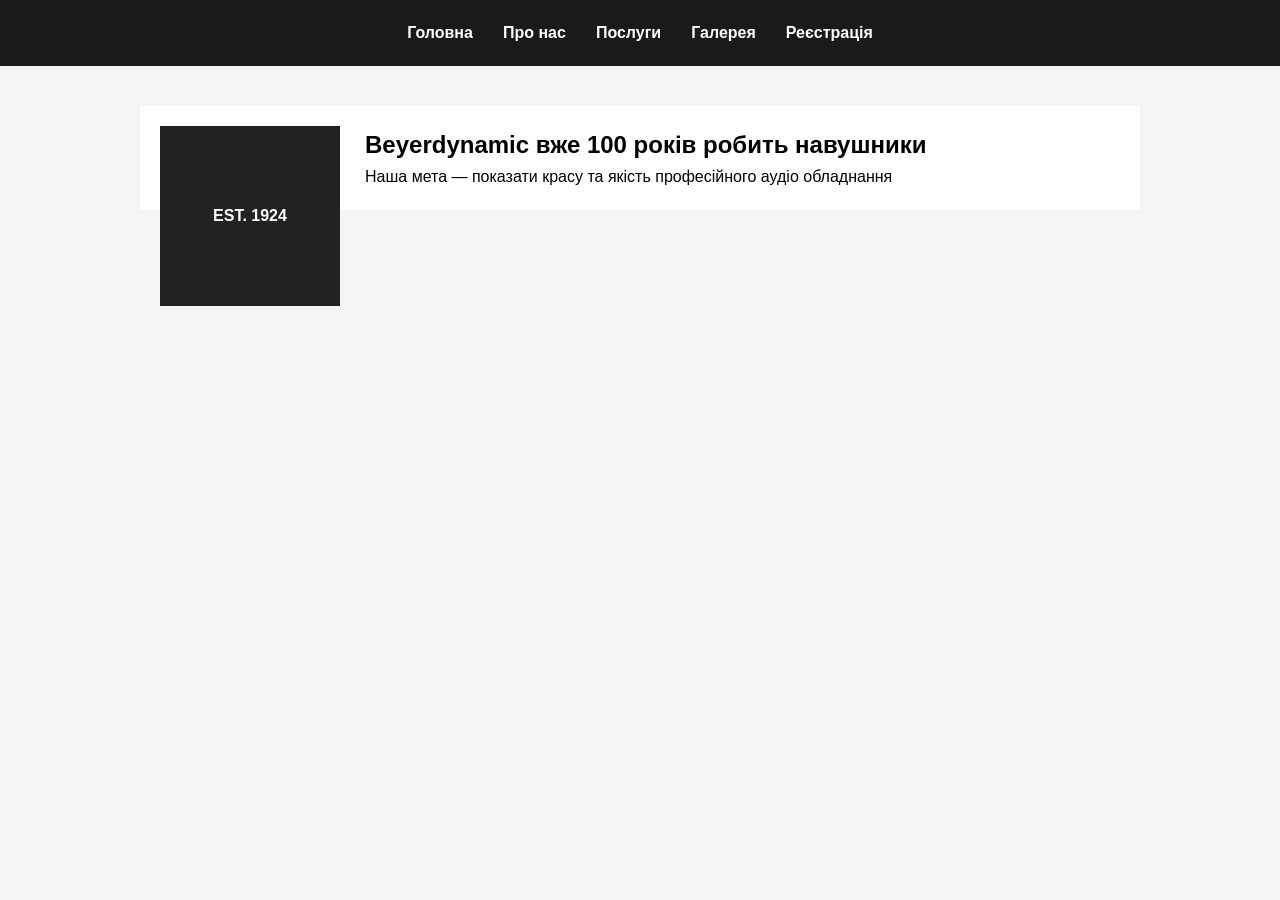
<file: LR1/about.html>
<!DOCTYPE html>
<html lang="en">
<head>
    <meta charset="UTF-8">
    <meta name="viewport" content="width=device-width, initial-scale=1.0">
    <title>Про нас - Beyerdynamic</title>
    <link rel="stylesheet" href="style.css">
</head>
<body>
    <nav class="main-nav">
            <a href="index.html">Головна</a>
            <a href="about.html">Про нас</a>
            <a href="services.html">Послуги</a>
            <a href="gallery.html">Галерея</a>
            <a href="register.html">Реєстрація</a>
        </nav>

    <section class="about-container">
        <h1>Beyerdynamic вже 100 років робить навушники</h1>
        <p>Наша мета — показати красу та якість професійного аудіо обладнання</p>
    </section>
</body>
</html>
</file>
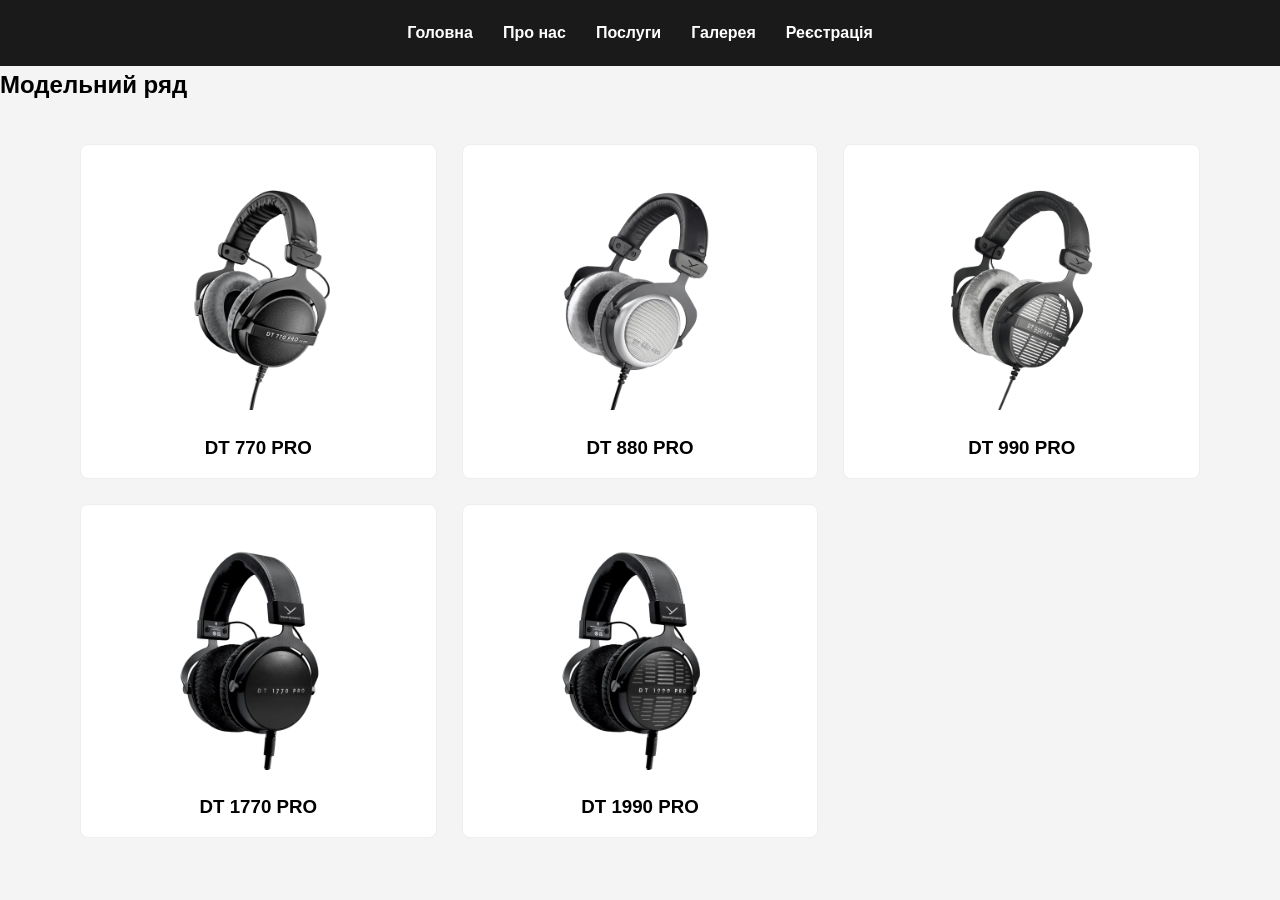
<file: LR1/gallery.html>
<!DOCTYPE html>
<html lang="en">
<head>
    <meta charset="UTF-8">
    <meta name="viewport" content="width=device-width, initial-scale=1.0">
    <title>Галерея - Beyerdynamic</title>
    <link rel="stylesheet" href="style.css">
</head>
<body>
    <nav class="main-nav">
            <a href="index.html">Головна</a>
            <a href="about.html">Про нас</a>
            <a href="services.html">Послуги</a>
            <a href="gallery.html">Галерея</a>
            <a href="register.html">Реєстрація</a>
    </nav>

        <section class="gallery-page">
            <h1>Модельний ряд</h1>
            <div class="grid-container">
                <div class="grid-item">
                    <img src="images/dt770.jpg" alt="DT 770 Pro">
                    <h3>DT 770 PRO</h3>
                </div>

                <div class="grid-item">
                    <img src="images/dt880.jpg" alt="DT 880 Pro">
                    <h3>DT 880 PRO</h3>
                </div>

                <div class="grid-item">
                    <img src="images/dt990.jpg" alt="DT 990 Pro">
                    <h3>DT 990 PRO</h3>
                </div>

                <div class="grid-item">
                    <img src="images/dt1770.jpg" alt="DT 1770 Pro">
                    <h3>DT 1770 PRO</h3>
                </div>

                <div class="grid-item">
                    <img src="images/dt1990.jpg" alt="DT 1990 Pro">
                    <h3>DT 1990 PRO</h3>
                </div>
            </div>
        </section>
</body>
</html>
</file>
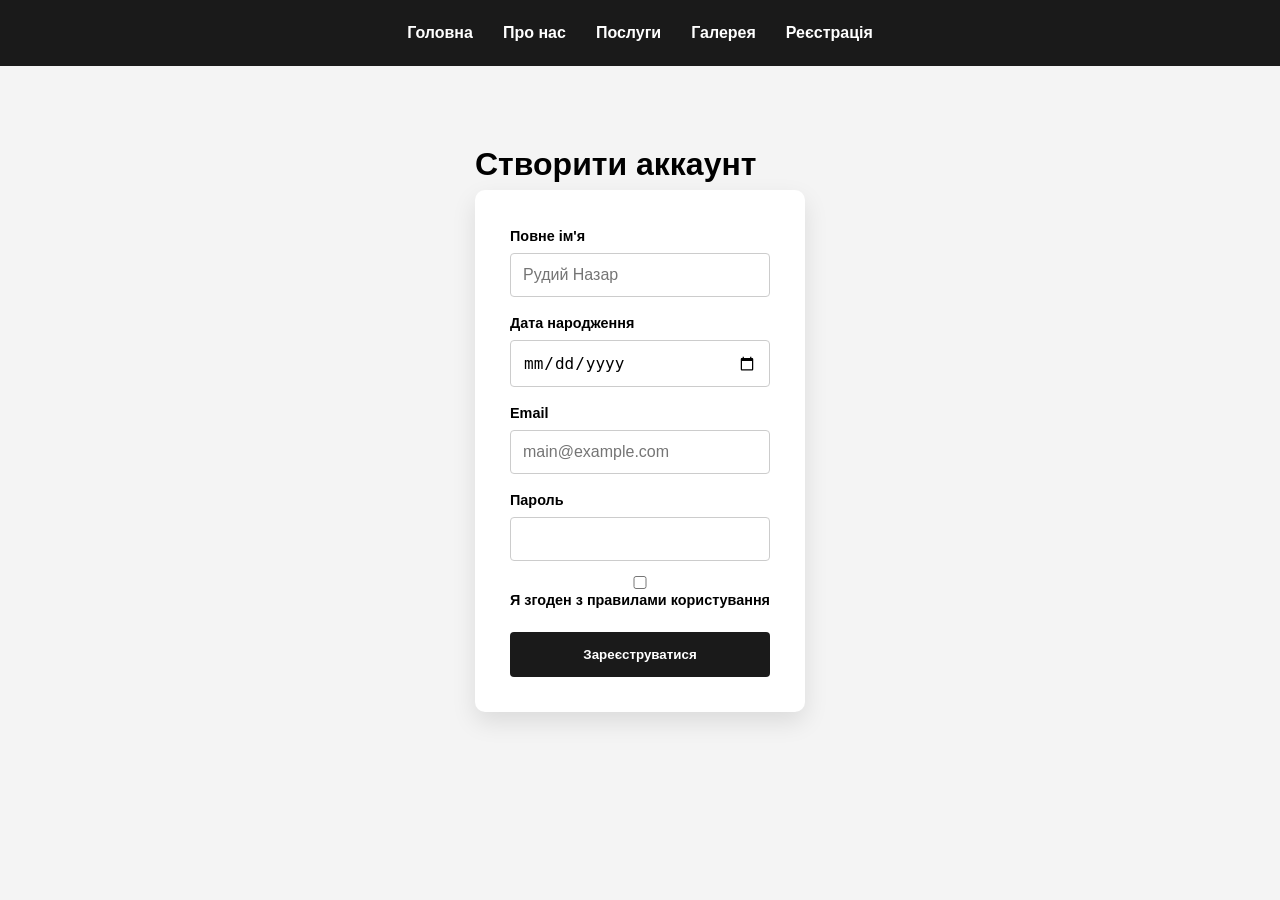
<file: LR1/register.html>
<!DOCTYPE html>
<html lang="en">
<head>
    <meta charset="UTF-8">
    <meta name="viewport" content="width=device-width, initial-scale=1.0">
    <title>Реєстрація - Beyerdynamic</title>
    <link rel="stylesheet" href="style.css">
</head>
<body>
    <nav class="main-nav">
        <a href="index.html">Головна</a>
        <a href="about.html">Про нас</a>
        <a href="services.html">Послуги</a>
        <a href="gallery.html">Галерея</a>
        <a href="register.html">Реєстрація</a>
    </nav>

    <main class="auth-container">
        <div class="auth-card">
            <h1>Створити аккаунт</h1>

            <form class="register-form">
                <div class="form-group">
                    <label for="reg-name">Повне ім'я</label>
                    <input type="text" id="reg-name" placeholder="Рудий Назар" required>
                </div>

                <div class="form-group">
                    <label for="reg-birth">Дата народження</label>
                    <input type="date" id="reg-birth" name="birthday" required>
                </div>

                <div class="form-group">
                    <label for="reg-email">Email</label>
                    <input type="email" id="reg-email" placeholder="main@example.com" required>
                </div>

                <div class="form-group">
                    <label for="reg-password">Пароль</label>
                    <input type="password" id="reg-password" minlength="8" required>
                </div>

                <div class="form-group checkbox-group">
                    <input type="checkbox" id="terms" required>
                    <label for="terms">Я згоден з правилами користування</label>
                </div>

                <button type="submit" class="btn-register">Зареєструватися</button>
            </form>
    </main>
</body>
</html>
</file>
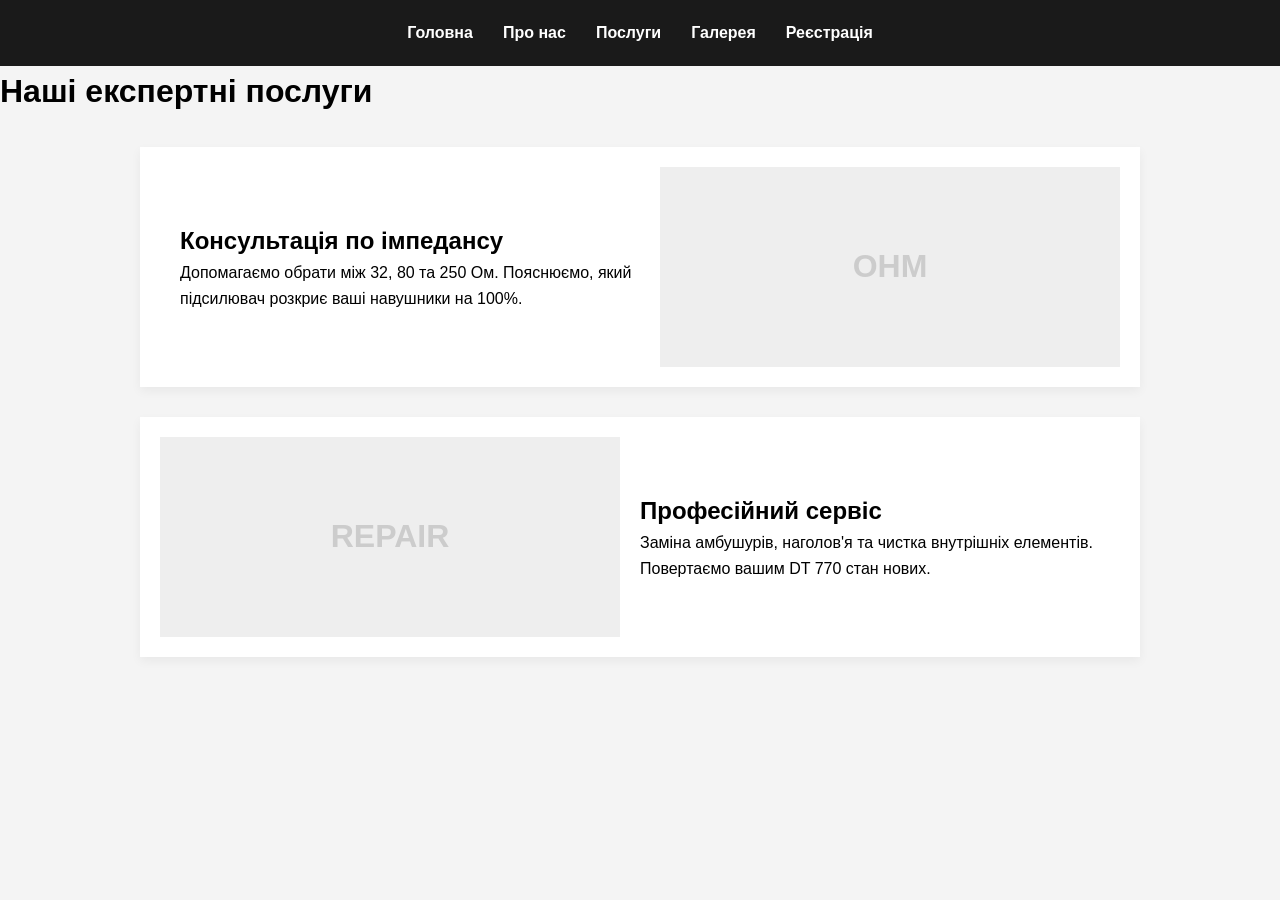
<file: LR1/services.html>
<!DOCTYPE html>
<html lang="en">
<head>
    <meta charset="UTF-8">
    <meta name="viewport" content="width=device-width, initial-scale=1.0">
    <title>Послуги - Beyerdynamic</title>
    <link rel="stylesheet" href="style.css">
</head>
<body>
    <nav class="main-nav">
            <a href="index.html">Головна</a>
            <a href="about.html">Про нас</a>
            <a href="services.html">Послуги</a>
            <a href="gallery.html">Галерея</a>
            <a href="register.html">Реєстрація</a>
        </nav>
        
    <main class="services-wrapper">
        <h1 class="page-title">Наші експертні послуги</h1>

        <article class="service-block">
            <div class="service-info">
                <h2>Консультація по імпедансу</h2>
                <p>Допомагаємо обрати між 32, 80 та 250 Ом. Пояснюємо, який підсилювач розкриє ваші навушники на 100%.</p>
            </div>
            <div class="service-visual">
                <span class="visual-text">OHM</span>
            </div>
        </article>

        <article class="service-block reverse">
            <div class="service-info">
                <h2>Професійний сервіс</h2>
                <p>Заміна амбушурів, наголов'я та чистка внутрішніх елементів. Повертаємо вашим DT 770 стан нових.</p>
            </div>
            <div class="service-visual">
                <span class="visual-text">REPAIR</span>
            </div>
        </article>
    </main>
</body>
</html>
</file>
<file: LR1/style.css>
/* 1. БАЗОВІ НАЛАШТУВАННЯ */
* {
    margin: 0;
    padding: 0;
    box-sizing: border-box;
}

body {
    font-family: 'Segoe UI', Arial, sans-serif;
    background-color: #f4f4f4;
    line-height: 1.6;
}

/* 2. FLEXBOX: Навігація */
.main-nav {
    display: flex;
    justify-content: center;
    background-color: #1a1a1a;
    padding: 20px;
}

.main-nav a {
    color: white;
    text-decoration: none;
    margin: 0 15px;
    font-weight: bold;
    transition: 0.3s;
}

.main-nav a:hover {
    color: #ff4444;
}

/* 3. POSITION: Головна */
.hero {
    position: relative;
    height: 450px;
    background: #2a2a2a;
    display: flex;
    flex-direction: column;
    justify-content: center;
    padding-left: 60px;
    overflow: hidden;
}

.hero h1 {
    color: white;
    font-size: 3.5rem;
    margin-bottom: 10px;
    z-index: 2;
}

.hero p {
    color: rgba(255, 255, 255, 0.7);
    font-size: 1.2rem;
    max-width: 400px;
    z-index: 2;
}

.hero::after {
    content: "PREMIUM";
    position: absolute;
    right: -30px;
    bottom: -10px;
    font-size: 10rem;
    font-weight: 900;
    color: rgba(255,255,255,0.03);
    pointer-events: none;
}

/* 4. FLOAT: Про нас (about.html) */
.about-container {
    max-width: 1000px;
    margin: 40px auto;
    padding: 20px;
    background: white;
}

.about-container::before {
    content: "EST. 1924";
    float: left;
    width: 180px;
    height: 180px;
    background: #222;
    color: white;
    margin-right: 25px;
    margin-bottom: 10px;
    display: flex;
    align-items: center;
    justify-content: center;
    font-weight: bold;
}

/* 5. FLEXBOX: Послуги (services.html) */
.service-block {
    display: flex;
    align-items: center;
    background: white;
    margin: 30px auto;
    max-width: 1000px;
    padding: 20px;
    box-shadow: 0 4px 10px rgba(0,0,0,0.05);
}

.service-block.reverse {
    flex-direction: row-reverse;
}

.service-info {
    flex: 1;
    padding: 20px;
}

.service-visual {
    flex: 1;
    height: 200px;
    background: #eee;
    display: flex;
    justify-content: center;
    align-items: center;
    font-size: 2rem;
    font-weight: bold;
    color: #ccc;
}

/* 6. GRID: Галерея (gallery.html) */
.grid-container {
    display: grid;
    grid-template-columns: repeat(3, 1fr);
    gap: 25px;
    padding: 40px;
    max-width: 1200px;
    margin: 0 auto;
}



.grid-item {
    background: white;
    padding: 15px;
    border-radius: 8px;
    text-align: center;
    transition: 0.3s;
    border: 1px solid #eee;
}

.grid-item:hover {
    transform: translateY(-5px);
    box-shadow: 0 10px 20px rgba(0,0,0,0.1);
}

.grid-item img {
    width: 100%;
    height: 250px;
    object-fit: contain;
    margin-bottom: 15px;
}

/* 7. FLEXBOX: Реєстрація (register.html) */
.auth-container {
    display: flex;
    justify-content: center;
    align-items: center;
    min-height: 80vh;
    padding: 20px;
}

.register-form {
    background: white;
    padding: 35px;
    border-radius: 10px;
    box-shadow: 0 10px 25px rgba(0,0,0,0.1);
    display: flex;
    flex-direction: column;
    gap: 15px;
    width: 100%;
    max-width: 400px;
}

.form-group {
    display: flex;
    flex-direction: column;
}

.form-group label {
    font-weight: bold;
    font-size: 0.9rem;
    margin-bottom: 5px;
}

input {
    padding: 12px;
    border: 1px solid #ccc;
    border-radius: 4px;
    font-size: 1rem;
}

input:focus {
    border-color: #ff4444;
    outline: none;
}

.btn-register {
    background: #1a1a1a;
    color: white;
    padding: 15px;
    border: none;
    border-radius: 4px;
    font-weight: bold;
    cursor: pointer;
    transition: 0.3s;
}

.btn-register:hover {
    background: #ff4444;
}

/* 8. MEDIA ЗАПИТИ (Адаптація) */
@media (max-width: 992px) {
    .grid-container {
        grid-template-columns: 1fr 1fr;
    }
}

@media (max-width: 768px) {
    .service-block, .service-block.reverse {
        flex-direction: column;
        text-align: center;
    }
    
    .hero h1 {
        font-size: 2rem;
    }
}

@media (max-width: 480px) {
    .grid-container {
        grid-template-columns: 1fr;
    }
    
    .main-nav {
        flex-direction: column;
        gap: 10px;
    }
}
</file>
